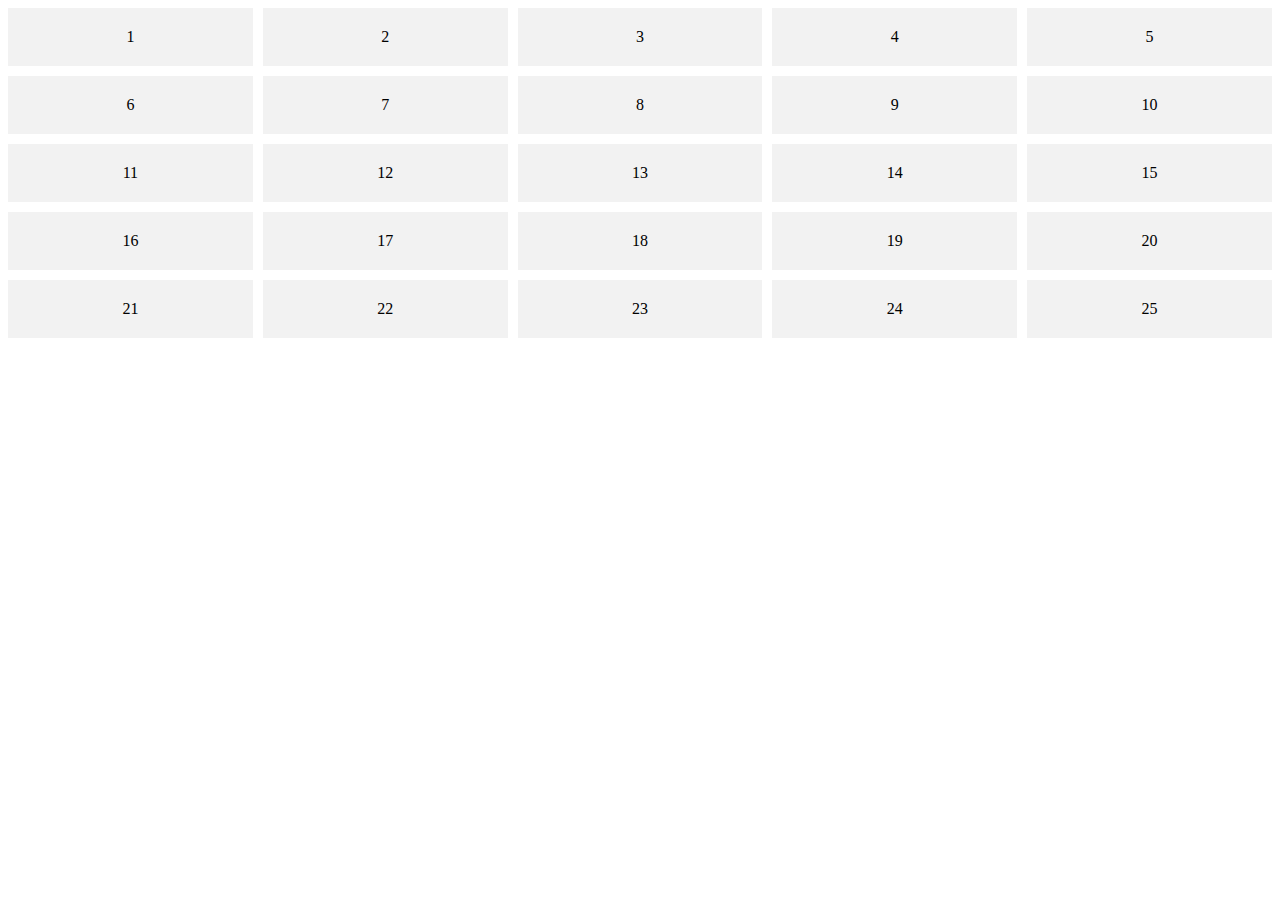
<file: Chapter13/Exercise01.html>
<!DOCTYPE html>
<html lang="en">
<head>
    <meta charset="UTF-8">
    <meta name="viewport" content="width=device-width, initial-scale=1.0">
    <title>Exercise 01</title>
    <style>
        #grid-container {
            display: grid;
            grid-template-columns: repeat(5, 1fr);
            grid-gap: 10px;
        }
        .grid-item {
            text-align: center;
            background-color: #f2f2f2;
            padding: 20px;
        }
    </style>
</head>
<body>
    <div id="grid-container"></div>
    <script src="Exercise01.js"></script>
</body>
</html>
</file>
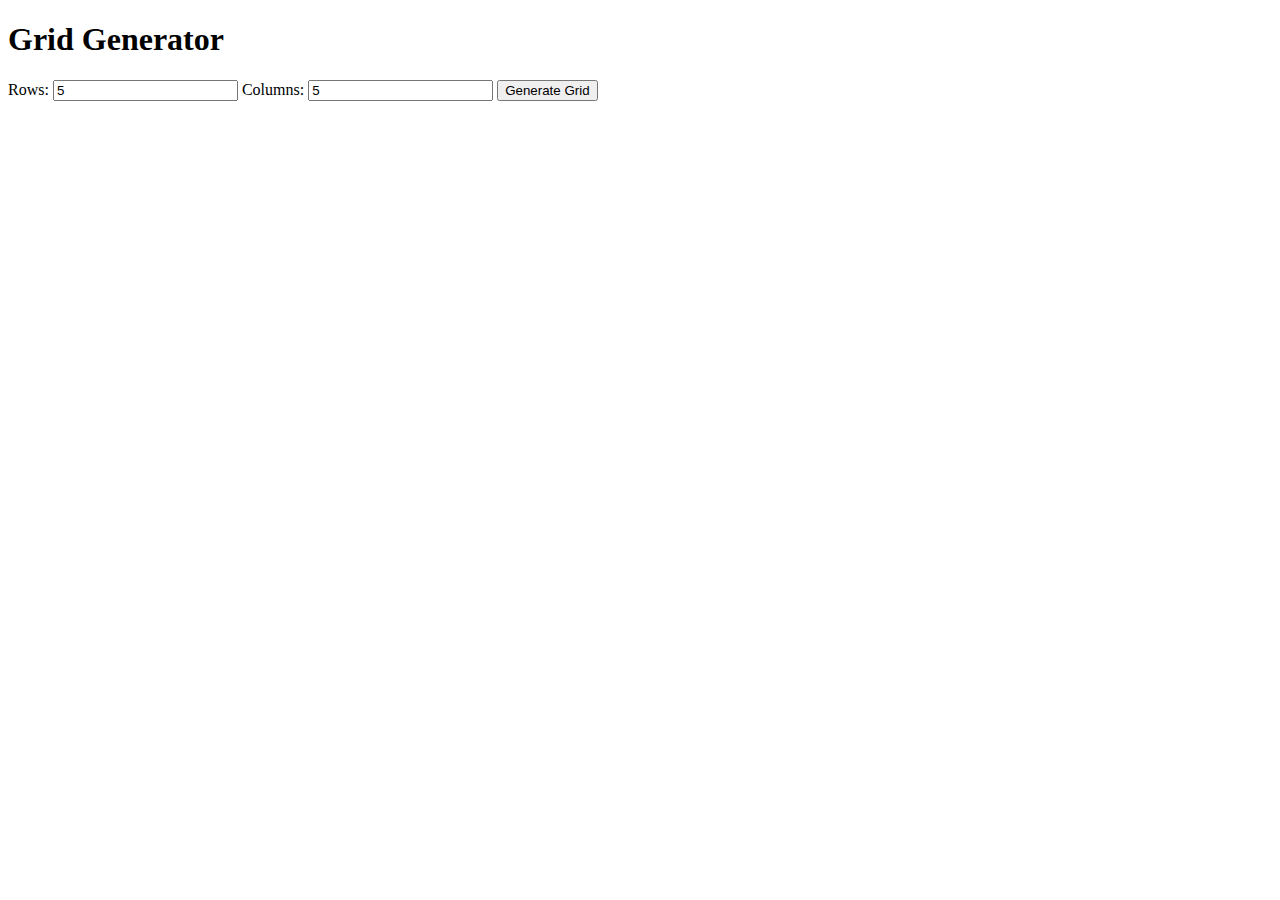
<file: Chapter14/Exercise01.html>
<!DOCTYPE html>
<html lang="en">

<head>
    <meta charset="UTF-8">
    <meta name="viewport" content="width=device-width, initial-scale=1.0">
    <title>Exercise 01</title>
    <style>
        #gridContainer {
            display: grid;
        }

        .cell {
            width: 100%;
            padding: 10px;
            background-color: lightgray;
            border: 1px solid gray;
            text-align: center;
        }
    </style>
</head>

<body>
    <h1>Grid Generator</h1>
    <div>
        <label for="rows">Rows:</label>
        <input type="number" id="rows" value="5">
        <label for="columns">Columns:</label>
        <input type="number" id="columns" value="5">
        <button onclick="generateGrid()">Generate Grid</button>
    </div>
    <div id="gridContainer">
    </div>
    <script src="Exercise01.js"></script>
</body>

</html>
</file>
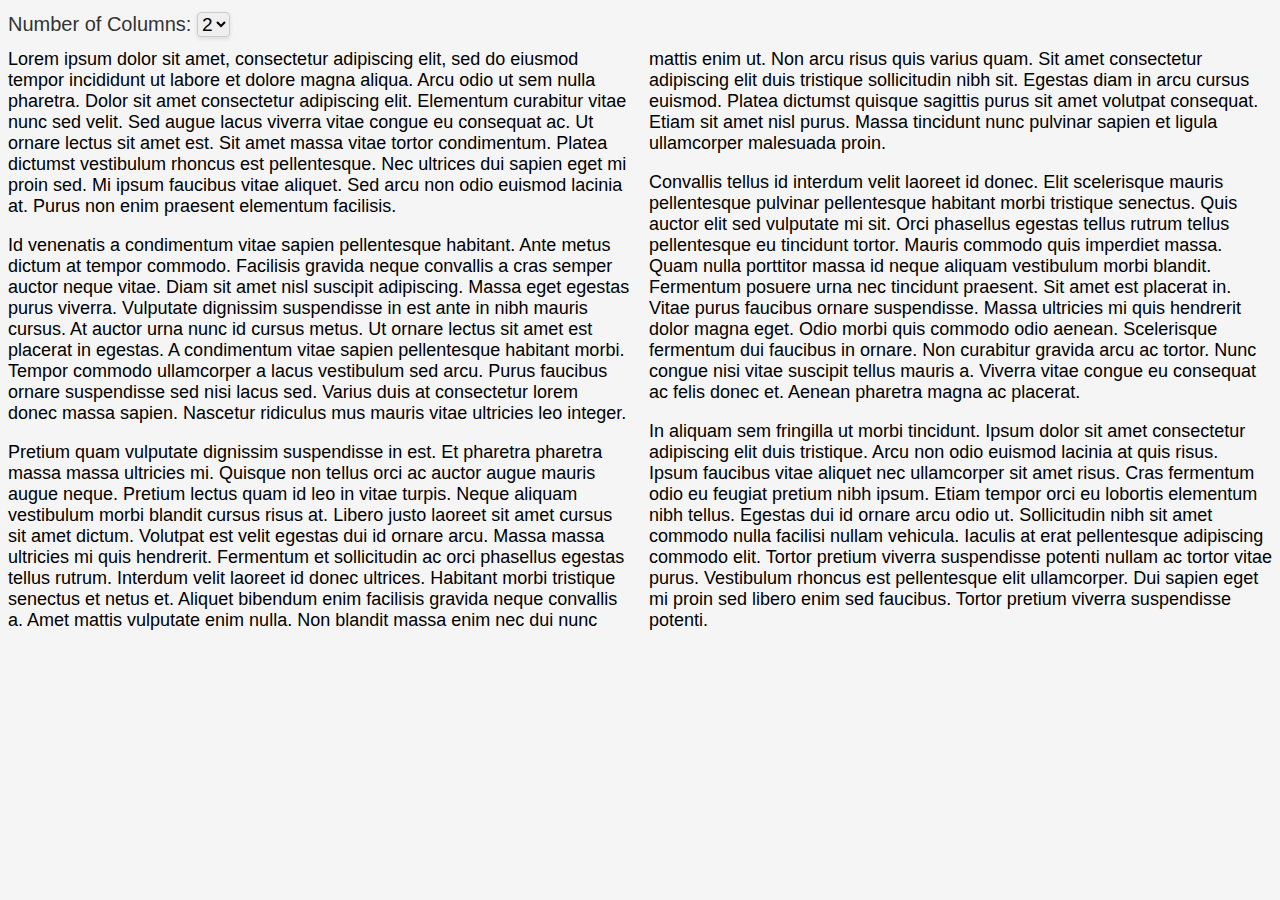
<file: Chapter14/Exercise02.html>
<!DOCTYPE html>
<html lang="en">

<head>
    <meta charset="UTF-8">
    <meta name="viewport" content="width=device-width, initial-scale=1.0">
    <title>Exercise 02</title>
    <link rel="stylesheet" href="Exercise02.css">
</head>

<body>
    <div id="columnSelect">
        <label for="numColumns">Number of Columns:</label>
        <select id="numColumns" onchange="updateColumns()">
            <option value="2">2</option>
            <option value="3">3</option>
            <option value="4">4</option>
        </select>
    </div>
    <div id="textContainer" class="column">
        <p>Lorem ipsum dolor sit amet, consectetur adipiscing elit, sed do eiusmod tempor incididunt ut labore et dolore
            magna aliqua. Arcu odio ut sem nulla pharetra. Dolor sit amet consectetur adipiscing elit. Elementum
            curabitur vitae nunc sed velit. Sed augue lacus viverra vitae congue eu consequat ac. Ut ornare lectus sit
            amet est. Sit amet massa vitae tortor condimentum. Platea dictumst vestibulum rhoncus est pellentesque. Nec
            ultrices dui sapien eget mi proin sed. Mi ipsum faucibus vitae aliquet. Sed arcu non odio euismod lacinia
            at. Purus non enim praesent elementum facilisis.</p>
        <p>Id venenatis a condimentum vitae sapien pellentesque habitant. Ante metus dictum at tempor commodo. Facilisis
            gravida neque convallis a cras semper auctor neque vitae. Diam sit amet nisl suscipit adipiscing. Massa eget
            egestas purus viverra. Vulputate dignissim suspendisse in est ante in nibh mauris cursus. At auctor urna
            nunc id cursus metus. Ut ornare lectus sit amet est placerat in egestas. A condimentum vitae sapien
            pellentesque habitant morbi. Tempor commodo ullamcorper a lacus vestibulum sed arcu. Purus faucibus ornare
            suspendisse sed nisi lacus sed. Varius duis at consectetur lorem donec massa sapien. Nascetur ridiculus mus
            mauris vitae ultricies leo integer.</p>
        <p>Pretium quam vulputate dignissim suspendisse in est. Et pharetra pharetra massa massa ultricies mi. Quisque
            non tellus orci ac auctor augue mauris augue neque. Pretium lectus quam id leo in vitae turpis. Neque
            aliquam vestibulum morbi blandit cursus risus at. Libero justo laoreet sit amet cursus sit amet dictum.
            Volutpat est velit egestas dui id ornare arcu. Massa massa ultricies mi quis hendrerit. Fermentum et
            sollicitudin ac orci phasellus egestas tellus rutrum. Interdum velit laoreet id donec ultrices. Habitant
            morbi tristique senectus et netus et. Aliquet bibendum enim facilisis gravida neque convallis a. Amet mattis
            vulputate enim nulla. Non blandit massa enim nec dui nunc mattis enim ut. Non arcu risus quis varius quam.
            Sit amet consectetur adipiscing elit duis tristique sollicitudin nibh sit. Egestas diam in arcu cursus
            euismod. Platea dictumst quisque sagittis purus sit amet volutpat consequat. Etiam sit amet nisl purus.
            Massa tincidunt nunc pulvinar sapien et ligula ullamcorper malesuada proin.</p>
        <p>Convallis tellus id interdum velit laoreet id donec. Elit scelerisque mauris pellentesque pulvinar
            pellentesque habitant morbi tristique senectus. Quis auctor elit sed vulputate mi sit. Orci phasellus
            egestas tellus rutrum tellus pellentesque eu tincidunt tortor. Mauris commodo quis imperdiet massa. Quam
            nulla porttitor massa id neque aliquam vestibulum morbi blandit. Fermentum posuere urna nec tincidunt
            praesent. Sit amet est placerat in. Vitae purus faucibus ornare suspendisse. Massa ultricies mi quis
            hendrerit dolor magna eget. Odio morbi quis commodo odio aenean. Scelerisque fermentum dui faucibus in
            ornare. Non curabitur gravida arcu ac tortor. Nunc congue nisi vitae suscipit tellus mauris a. Viverra vitae
            congue eu consequat ac felis donec et. Aenean pharetra magna ac placerat.</p>
        <p>In aliquam sem fringilla ut morbi tincidunt. Ipsum dolor sit amet consectetur adipiscing elit duis tristique.
            Arcu non odio euismod lacinia at quis risus. Ipsum faucibus vitae aliquet nec ullamcorper sit amet risus.
            Cras fermentum odio eu feugiat pretium nibh ipsum. Etiam tempor orci eu lobortis elementum nibh tellus.
            Egestas dui id ornare arcu odio ut. Sollicitudin nibh sit amet commodo nulla facilisi nullam vehicula.
            Iaculis at erat pellentesque adipiscing commodo elit. Tortor pretium viverra suspendisse potenti nullam ac
            tortor vitae purus. Vestibulum rhoncus est pellentesque elit ullamcorper. Dui sapien eget mi proin sed
            libero enim sed faucibus. Tortor pretium viverra suspendisse potenti.</p>
    </div>
    <script src="Exercise02.js"></script>
</body>

</html>
</file>
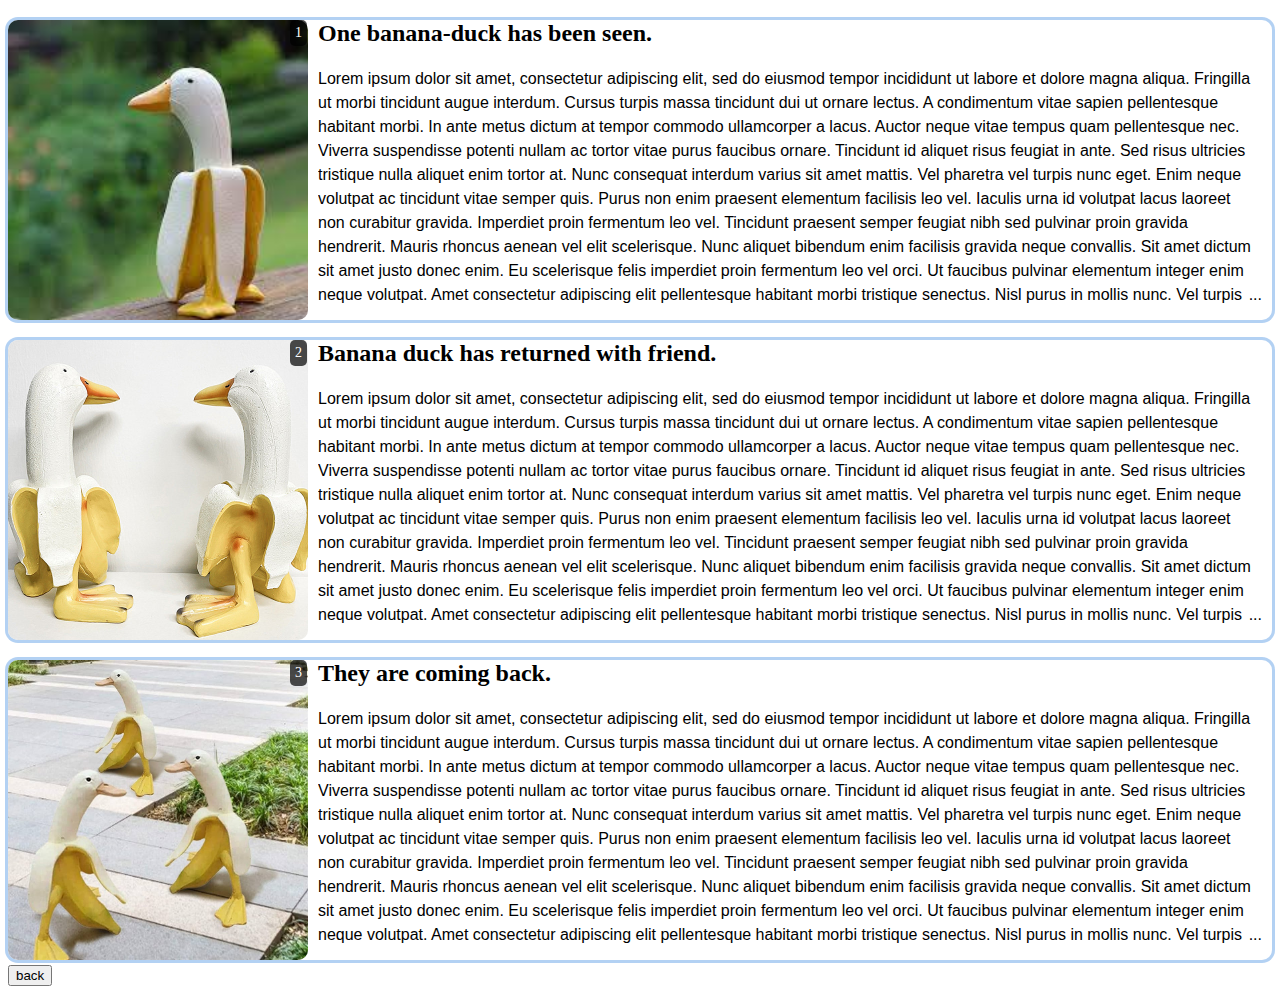
<file: Chapter14/Exercise03/Exercise03.html>
<!DOCTYPE html>
<html lang="en">

<head>
    <meta charset="UTF-8">
    <meta name="viewport" content="width=device-width, initial-scale=1.0">
    <title>Exercise 03</title>
    <link rel="stylesheet" href="Exercise03.css">
</head>

<body>
    <div id="app">

    </div>
    <template id="template">
        <article data-id="">
            <img src="" alt="">
            <h2></h2>
            <p></p>
        </article>
    </template>
    <script src="Exercise03.js"></script>
</body>

</html>
</file>
<file: Chapter14/Exercise02.css>
body {
    font-family: Arial, sans-serif;
    background-color: #f5f5f5;
    font-size: 18px;
}

#textContainer {
    column-count: 2;
}

#columnSelect {
    font-size: 20px;
    width: 100%;
    margin-bottom: 12px;
    margin-top: 12px;
}

label {
    color: #333;
}

#numColumns {
    font-size: 19px;
    border: 1px solid #ccc;
    border-radius: 4px;
    box-shadow: 0 2px 4px rgba(0, 0, 0, 0.1);
}


p {
    margin-block-start: 0;
}
</file>
<file: Chapter14/Exercise03/Exercise03.css>
#app{
    counter-reset: image-counter;
}

.card {
    display: block;
    width: 100%;
    height: 300px;
    margin-bottom: 5px;
    border-radius: 10px;
    box-shadow: rgba(3, 102, 214, 0.3) 0px 0px 0px 3px;
}

.card::before{
    content: counter(image-counter);
    position: absolute;
    top: calc(10px + counter(image-counter) * 300px);
    left: 290px;
    background: rgba(0, 0, 0, 0.7);
    color: white;
    padding: 5px;
    border-radius: 5px;
    font-size: 14px;
    margin-bottom: 40px;
    counter-increment: image-counter;
}

.card img {
    float: left;
    width: 300px;
    height: 300px;
    margin-right: 10px;
    border-radius: 10px;
}

.card h2 {
    font-family: "Georgia", serif;
    font-weight: bold;
    font-size: 24px;
}

.card p {
    --max-lines: 10;
    --lh: 1.5rem;
    position: relative;
    max-height: calc(var(--lh) * var(--max-lines));
    overflow: hidden;
    padding-right: 1rem;
    font-family: "Arial", sans-serif;
    font-size: 16px;
    line-height: var(--lh);
}

.card p::before {
    display: block;
    position: absolute;
    content: "...";
    inset-block-end: 0;
    inset-inline-end: 10px;
}

.card p::after {
    display: block;
    content: "";
    position: absolute;
    inset-inline-end: 0;
    width: 1rem;
    height: 1rem;
    background: white;
}

.focus {
    display: block;
    width: 100%;
    height: fit-content;
    margin-bottom: 0;
    border-radius: 0;
    box-shadow: none;
}

.focus img {
    float: left;
    width: 400px;
    height: 400px;
    margin-right: 20px;
}

.focus h2 {
    font-family: "Georgia", serif;
    font-weight: bold;
    font-size: 30px;
}

.focus p {
    --lh: 1.5rem;
    position: relative;
    max-height: none;
    padding-right: 1rem;
    font-family: "Arial", sans-serif;
    font-size: 16px;
    line-height: var(--lh);
}

.focus p::before {
    display: none;
}

.focus p::after {
    display: none;
}

.hidden {
    display: none;
}
</file>
